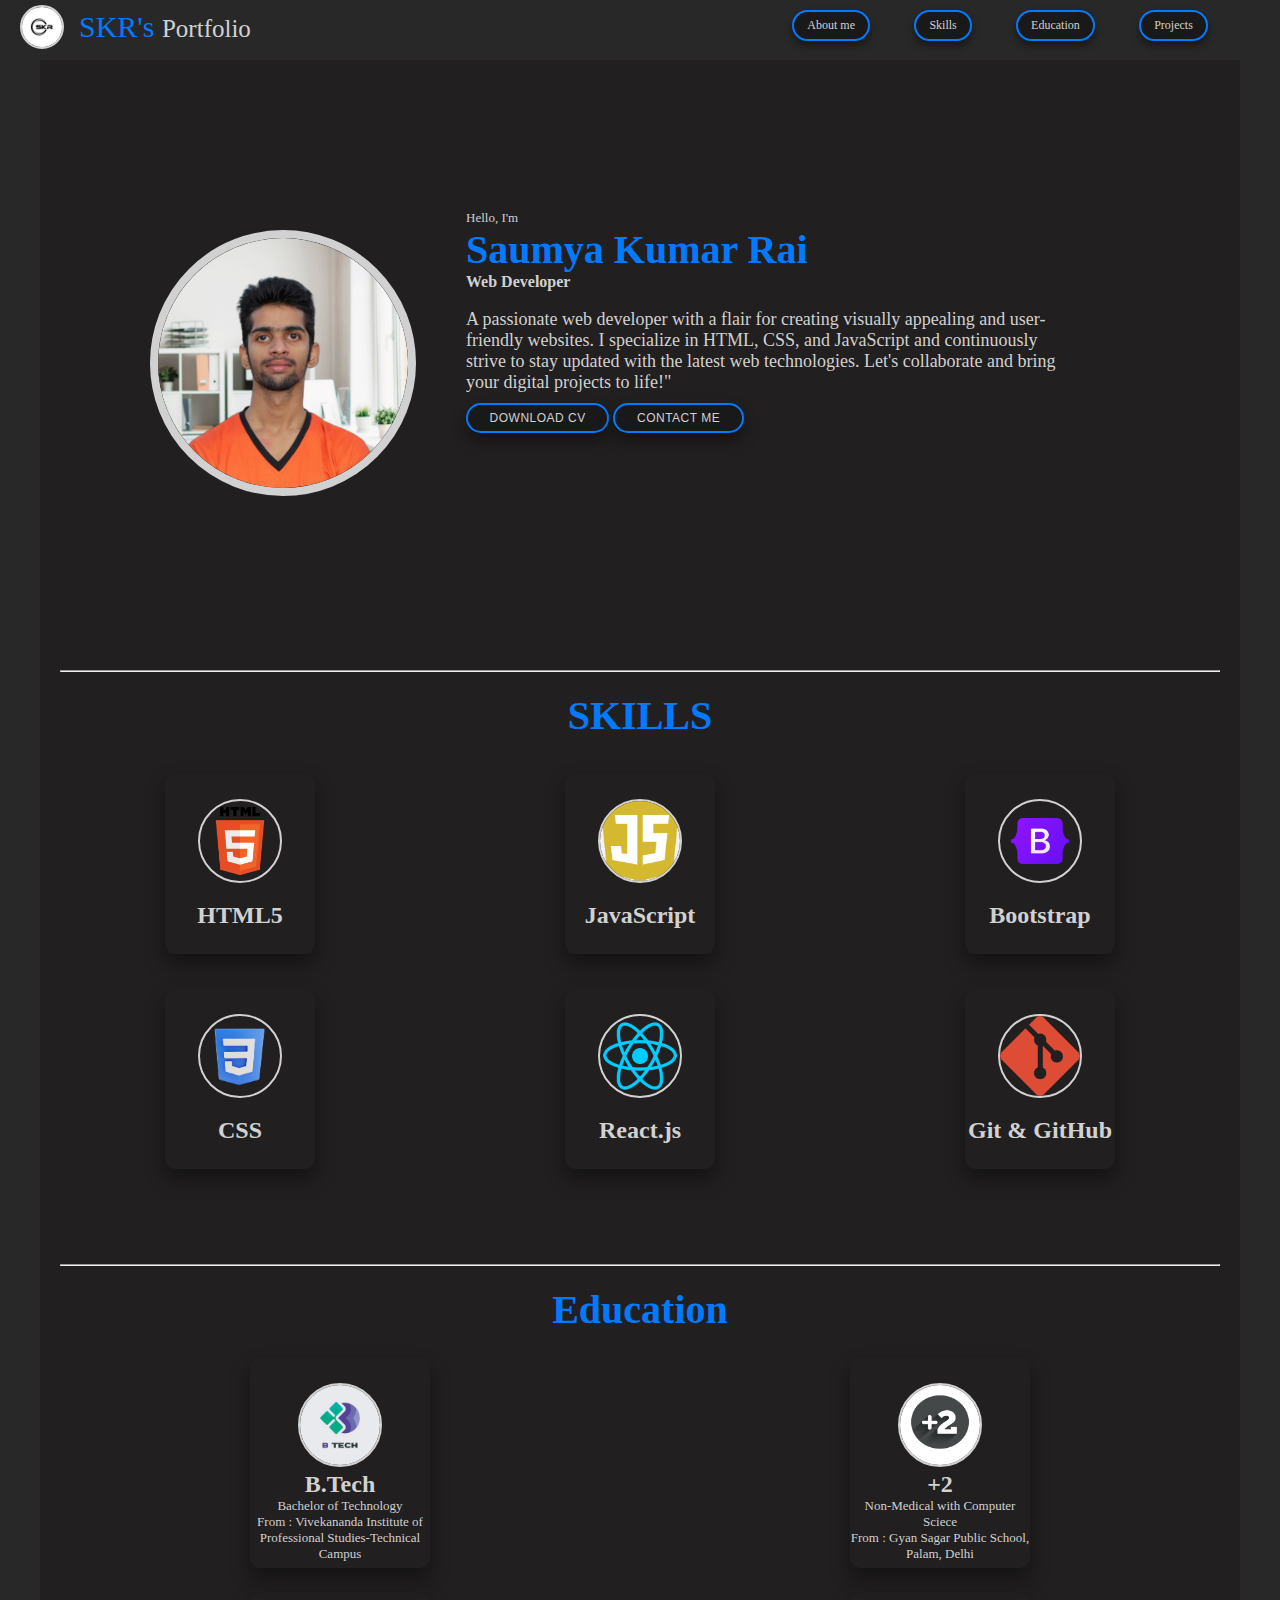
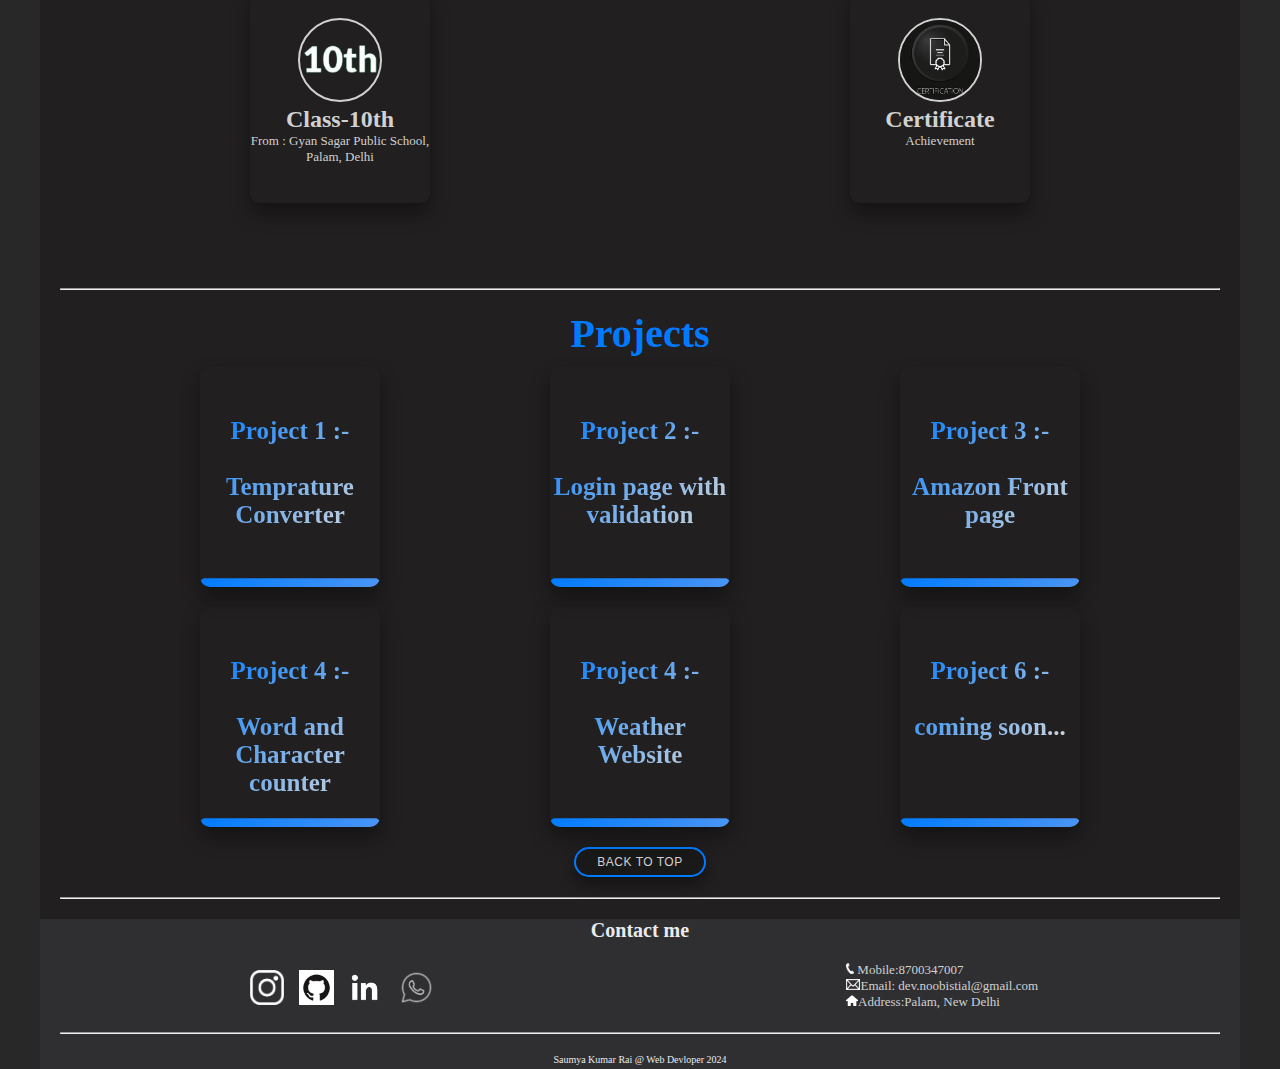
<file: index.html>
<!DOCTYPE html>
<html lang="en">

<meta http-equiv="content-type" content="text/html;charset=UTF-8" />
<head>
    
    <title>Saumya Kumar Rai Web developer</title>
    <link rel="stylesheet" href="style.css">
</head>

<body>
    <header>
        <nav>
            <div id="left">
                <img id="logo" src="logo_and_photo/logo.jpg">
                <p style="font-size:25px; margin:10px 15px"><span
                        style="font-size:30px;  color:#007bff ;">SKR's </span> Portfolio</p>
            </div>
            <div id="right">
                <ul>
                    <li><a href="#about">About me</a></li>
                    <li><a href="#skill">Skills</a></li>
                    <li><a href="#edu">Education</a></li>
                    <li><a href="#project">Projects</a></li>
                </ul>
            </div>

        </nav>
    </header>
    <section>
        <div id="aboutme" style="width: 50px;"></div>
        <hr id="about" style="margin: 0;height: 40px;border: none;">
        <section id="firstsection">
            <div id="about">
                <div id="pic">
                    <img id="profile" src="logo_and_photo/profile_photo.png">
                </div>
                <div id="info" style="margin: 0px 50px;">
                    <p>Hello, I'm</p>
                    <h1 style="color: #007bff; font-size: 40px;">Saumya Kumar Rai</h1>
                    <h4>Web Developer</h4><br>
                    <p style="font-size: large;"> A passionate web developer with a flair for creating visually
                        appealing
                        and user-friendly websites. I specialize in HTML, CSS, and JavaScript and continuously strive to
                        stay updated with the latest web technologies. Let's collaborate and bring your digital projects
                        to
                        life!"

                    </p>
                    <button><a href="document/SaumyaKumarRai_VIPS-TC.pdf" target="_blank">Download CV</a></button>
                    <button><a href="#contact">Contact me</a></button>
                </div>
        </section>
        <hr id="skill" style="margin: 0;height: 40px;border: none;">
        <hr>


        <section id="secondsection">
            <h1 style="text-align: center; font-size: 40px; color: #007bff;">SKILLS</h1>
            <div id="education">
                <div id="edubox1">
                    <div class="edudiv">
                        <img class="images" src="logo_and_photo/html.png">
                        <h2 class="eduhead">HTML5</h2>
                        <p></p>
                    </div>
                    <div class="edudiv">
                        <img class="images" src="logo_and_photo/css.png">
                        <h2 class="eduhead">CSS</h2>
                        <p></p>
                    </div>
                </div>
                <div id="edubox2">
                    <div class="edudiv">
                        <img class="images" src="logo_and_photo/js.png">
                        <h2 class="eduhead">JavaScript</h2>
                        <p></p>

                    </div>
                    <div class="edudiv">
                        <img class="images" src="logo_and_photo/react.png">
                        <h2 class="eduhead">React.js</h2>
                        <p></p>
                    </div>
                </div>
                <div id="edubox3">
                    <div class="edudiv">
                        <img class="images" src="logo_and_photo/bootstrap.png">
                        <h2 class="eduhead">Bootstrap</h2>
                        <p></p>

                    </div>
                    <div class="edudiv">
                        <img class="images" src="logo_and_photo/git.png">
                        <h2 class="eduhead">Git & GitHub</h2>
                        <p></p>
                    </div>
                </div>
        </section>
        <hr id="edu" style="margin: 0;height: 40px;border: none;">

        <hr>

        <section id="thirdsection">
            <h1 style="text-align: center; font-size: 40px; color: #007bff;">Education</h1>
            <div id="education">
                <div id="edubox1">
                    <div class="edudiv2">
                        <a href="https://www.ipuranklist.com/student/10617711621" target="_blank">
                        <img class="images" src="logo_and_photo/btech logo.jpg">
                        <h2 class="eduhead">B.Tech</h2>
                        <p>Bachelor of Technology<br>From : Vivekananda Institute of Professional Studies-Technical Campus</p>
                        </a>
                    </div> 
                    <div class="edudiv2">
                        <img class="images" src="logo_and_photo/10.png">
                        <h2 class="eduhead">Class-10th</h2>
                        <p>From : Gyan Sagar Public School, Palam, Delhi
                        </p>
                    </div>
                </div>
                <div id="edubox2">
                    <div class="edudiv2">
                        <img class="images" src="logo_and_photo/%2b2.png">
                        <h2 class="eduhead">+2</h2>
                        <p>Non-Medical with Computer Sciece <br>From : Gyan Sagar Public School, Palam, Delhi </p>
                    </div>
                    <div class="edudiv2">
                        <img class="images" src="logo_and_photo/certificate.jpg">
                        <h2 class="eduhead">Certificate</h2>
                        <p>Achievement</p>
                    </div>
                </div>
        </section>
        <hr id="project" style="margin: 0;height: 40px;border: none;">

        <hr>
        <section id="fourthsection">
            <center>
                <h1 style="text-align: center; font-size: 40px; color: #007bff;">Projects</h1>
            </center>
            <div id="projects">

                <div class="row1">
                    <div>
                        <div class="card-container">
                            <a href="Project/temp%20converter/index.html" target="_blank">
                                <div class="card">
                                    <div class="front-content">
                                        <p>Project 1 :-<br><br> Temprature Converter</p>
                                    </div>
                                    <div class="content">
                                        <p class="heading">Temprature Converter</p>
                                        <p>
                                            Its convert temprature unit from Celicius to Fahrenheit
                                        </p>
                                        <div>
                                            <button class="probtn"><a href="Project/temp%20converter/index.html">View</a></button>
                                        </div>
                                    </div>
                            </a>

                        </div>
                    </div>
                </div>
                <div>
                    <div class="card-container">
                        <a href="login%20page%20project/index.html" target="_blank">
                            <div class="card">
                                <div class="front-content">
                                    <p>Project 2 :-<br><br> Login page with validation</p>
                                </div>
                                <div class="content">
                                    <p class="heading">Login page with validation</p>
                                    <p>
                                        created a login page with client side validation
                                    </p>
                                    <div>
                                        <a href="temp%20converter/index.html"><button class="probtn">View</button></a>
                                    </div>
                                </div>

                            </div>
                        </a>
                    </div>
                </div>
                <div>
                    <div class="card-container">
                        <a href='Project/amazon/index.html'target="blank">
                            <div class="card">
                                <div class="front-content">
                                    <p>Project 3 :-<br><br> Amazon Front page</p>
                                </div>
                                <div class="content">
                                    <p class="heading">Amazon Front page</p>
                                    <p>
                                        created and designed amazon front page clone
                                    </p>
                                    <div>
                                        <button><a href="index.html">View</a></button>
                                    </div>
                                </div>

                            </div>
                        </a>
                    </div>
                </div>

            </div>
            <div class="row2">
                <div>
                    <div class="card-container">
                        <a href="Project/word%20character%20counter/index.html" target="_blank">
                            <div class="card">
                                <div class="front-content">
                                    <p>Project 4 :-<br><br> Word and Character counter
                                        </p>
                                </div>
                                <div class="content">
                                    <p class="heading"> Word and Character counter</p>
                                    <p>
                                        Basically its count numer of words and character entered in the text box
                                    </p>
                                    <div>
                                        <button class="probtn"><a href="index.html">View</a></button>
                                    </div>
                                </div>

                            </div>
                        </a>
                    </div>
                </div>
                <div>
                    <div class="card-container">
                        <a href="Project/weather%20website/index.html" target="_blank">
                            <div class="card">
                                <div class="front-content">
                                    <p>Project 4 :-<br><br> Weather Website</p>
                                </div>
                                <div class="content">
                                    <p class="heading">Weather Website</p>
                                    <p>
                                        created a weather forcasting website which fetch data from API and displays
                                        weather
                                        information also changes background image according to weather.
                                    </p>
                                    <div>
                                        <button class="probtn"><a href="index.html">View</a></button>
                                    </div>
                                </div>

                            </div>
                        </a>
                    </div>
                </div>
                <div>
                    <div class="card-container">
                        <div class="card">
                            <div class="front-content">
                                <p>Project 6 :-<br><br> coming soon...</p>
                            </div>
                            <div class="content">
                                <p class="heading">Work in progress</p>
                                <p>

                                </p>
                                <div>

                                </div>
                            </div>

                        </div>
                    </div>
                </div>

            </div>
            </div>
        </section>
        <div style=" display: flex; justify-content: center;">
            <button><a href="#top">BACK TO TOP</a></button>
        </div>
        <hr>
    </section>

</body>
<footer>

    <h1 style="text-align: center; font-size: 20px; color: #e9ebee; display: flex; justify-content: center;">Contact me
    </h1>

    <div id="contact">

        <div class="social">
            <a class="social-link1" href="https://www.instagram.com/noobistial?igsh=MTVmcW1pOWUxNjVuNw==">
                <img class="simg" src="logo_and_photo/instagram.png" style="color: white;height:35px">
            </a>
            <a class="social-link2" href="https://github.com/Noobistial-dev">
                <img class="simg " src="logo_and_photo/github.png" style="color: white;height:35px"> </a>
            <a class="social-link3" href="https://bit.ly/49GxWsF">
                <img class="simg" src="logo_and_photo/linkd.png" style="color: white;height:35px">
            </a>
            <a class="social-link4" href="https://wa.me/qr/XZ73V6RWRWN3H1">
                <img class="simg" src="logo_and_photo/whatsapp.png" style="color: white;height:35px">
            </a>
        </div>
        <div id="details" style="text-align: left;margin-top: 20px;">
            <div>
                <P><img style="height: 11px ;" src="logo_and_photo/phone.png"> Mobile:8700347007</P>
            </div>
            <div>
                <P><img style="height: 11px ;" src="logo_and_photo/mail.png">Email: dev.noobistial@gmail.com</P>
            </div>
            <div>
                <P><img style="height: 11px ;" src="logo_and_photo/home.png">Address:Palam, New Delhi</P>
            </div>
        </div>

    </div>

    <hr>
    <p style=" font-size: 10px; color: #e9ebee; display: flex; justify-content: center;">Saumya Kumar Rai @ Web Devloper 2024
    </p>

</footer>

</html>
</file>
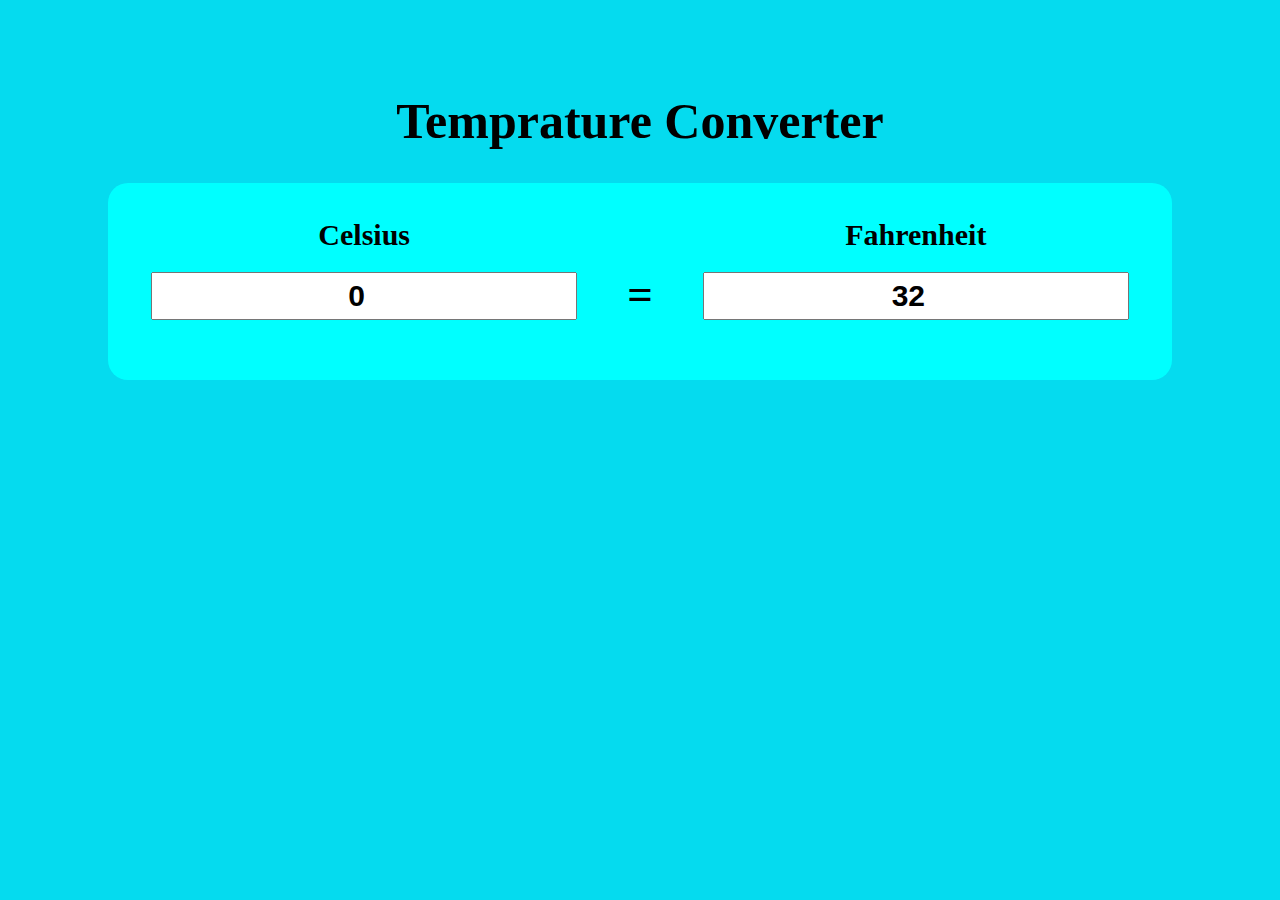
<file: Project/temp converter/index.html>
<!DOCTYPE html>
<html lang="en">
<meta http-equiv="content-type" content="text/html;charset=UTF-8" />
<head>
    <meta charset="UTF-8">
    <meta name="viewport" content="width=device-width, initial-scale=1.0">
    <title>temp converter</title>
    <script defer src="script.js"></script>
    <link rel="stylesheet" href="style.css" media="screen">
</head>
<body>
    <h1>Temprature Converter</h1>
    <div id="container">
        <div >
            <lable class="lab">Celsius</lable><br>
            <input type="number" value="0" id="cels" class="inp">

        </div>
        <p id="equal" class="inp"> = </p>
        <div >
            <lable class="lab">Fahrenheit</lable><br>
            <input type="number"  value="32" id="fah" class="inp">
        </div>


    </div>
</body>
</html>
</file>
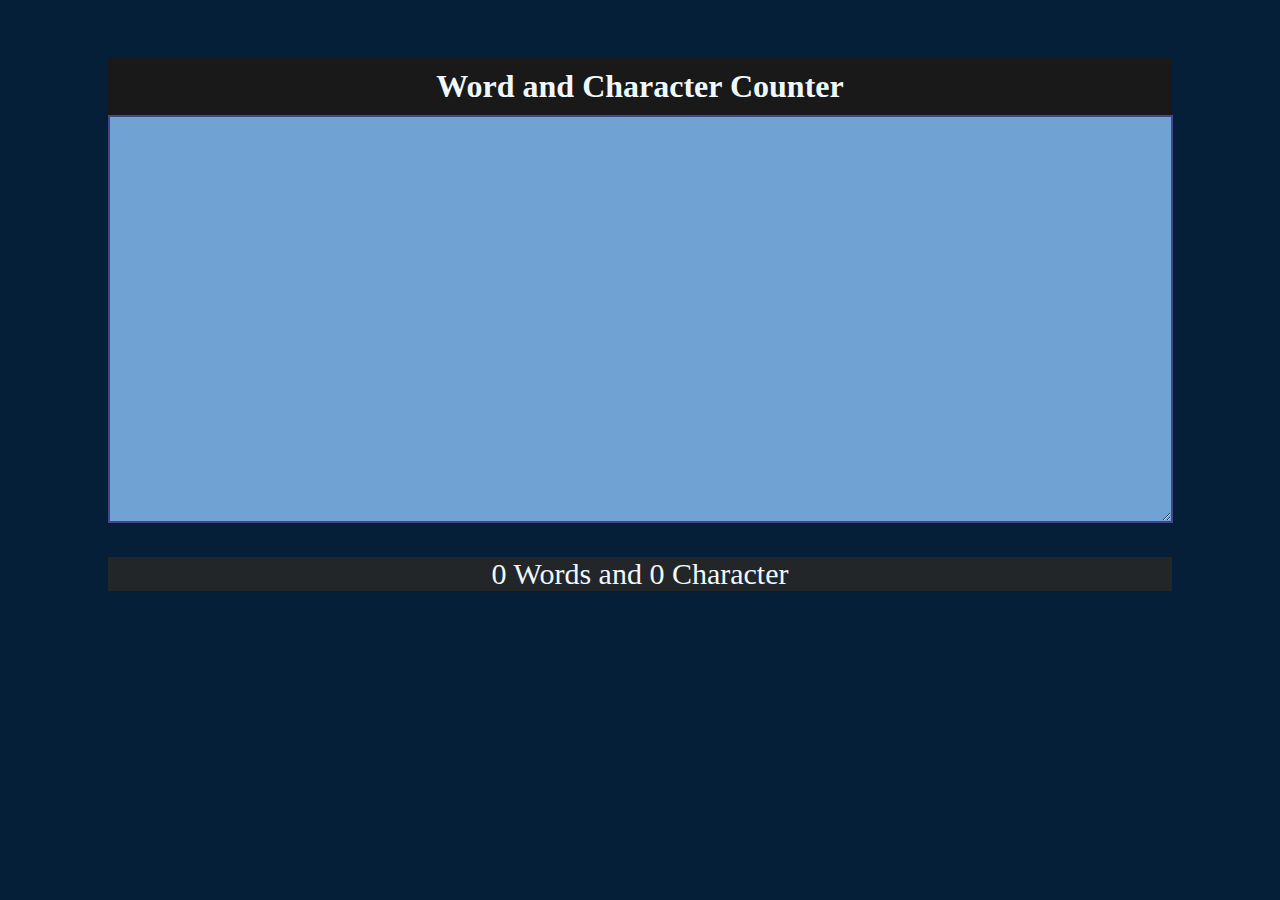
<file: Project/word character counter/index.html>
<!DOCTYPE html>
<html lang="en">

<!-- Mirrored from rohitgaur.netlify.app/word character counter/index.html by HTTrack Website Copier/3.x [XR&CO'2014], Sun, 25 Feb 2024 06:13:59 GMT -->
<!-- Added by HTTrack --><meta http-equiv="content-type" content="text/html;charset=UTF-8" /><!-- /Added by HTTrack -->
<head>
    <meta charset="UTF-8">
    <meta name="viewport" content="width=device-width, initial-scale=1.0">
    <title>word counter</title>
    <script defer  src="script.js"></script>
    <link rel="stylesheet" href="style.css">
</head>
<body>
    <h1>Word and Character Counter </h1>
    <textarea id="textbox" cols="30" rows="10"></textarea>
    <p>
        <span id="word"> 0 </span> Words and <span id="char">0</span> Character
    </p>

    
</body>

<!-- Mirrored from rohitgaur.netlify.app/word character counter/index.html by HTTrack Website Copier/3.x [XR&CO'2014], Sun, 25 Feb 2024 06:14:01 GMT -->
</html>
</file>
<file: style.css>
* {
    padding: 0;
    margin: 0;
    color: #d1d1d1;

}

a {
    text-decoration: none;
  }
  #firstsection {
    display: flex;
    flex-direction: column;
    align-items:center;
    padding: 0px;
    margin-top: 20px;
  }

body {
    background-color:  #211f1f;
    border: 40px solid #292828;
    border-bottom: 10px;
   

   
}

nav {


    background-color: #292828;
    display: flex;
    justify-content: space-between;
  position: fixed;
    top: 0;
    left: 0;
    width: 100%;
    height: 60px;
    z-index: 600;
}

.edudiv2{
    text-align: center;
    word-wrap: normal;
    
      width: 180px;
      height: 210px;
      position: relative;
      margin:25px;
  
      border-radius: 10px;
      box-shadow: 0 10px 20px rgba(0, 0, 0, .40);
      overflow: hidden;
    
    
}


#logo {
    width: 40px;
    height: 40px;
    border: 2px solid #D1D1D1;
    border-radius: 50%;
    margin-left: 20px;
    margin-top: 5px;
}

#profile {
    width: 250px;
    height: 250px;
    margin-top: 20px;
    border: 8px solid #D1D1D1;
    border-radius: 50%
}

#profile:hover {
    box-shadow: 0px 15px 20px #007bff;
    color: #fff;
    transform: translateY(-7px);

}
.probtn{
    box-shadow: 0px 15px 20px #007bff;
    color: #fff;
    transform: translateY(-7px);

}

    


#about {
    display: flex;
    justify-content: space-between;
    margin: 110px;

}

#left {
    display: flex;
    justify-content: left;
}

nav ul {
    display: flex;
    margin-right: 50px;
}

nav ul li {
    list-style: none;
    margin: 10px 22px;
    padding: 0.5em 1.1em;
    font-size: 12px;
    color: #000;
    background-color: #1a1919;
    border: 2px solid #007bff;
    border-radius: 45px;
    box-shadow: 0px 5px 8px rgba(0, 0, 0, 0.4);
    transition: all 0.3s ease 0s;
    cursor: pointer;
    outline: none;
    margin-top: 10px;
}

li:hover {
    background-color: #007bff;
    box-shadow: 0px 10px 15px #007bff;
    color: #fff;
    transform: translateY(-4px);

}

button {
    padding: 0.5em 1.8em;
    font-size: 12px;
    text-transform: uppercase;
    letter-spacing: 0.5px;
    font-weight: 100;
    color: #000;
    background-color: #1a1919;
    border: 2px solid #007bff;
    border-radius: 45px;
    box-shadow: 0px 8px 15px rgba(0, 0, 0, 0.4);
    transition: all 0.3s ease 0s;
    cursor: pointer;
    outline: none;
    margin-top: 10px;
}

button:hover {
    background-color: #007bff;
    box-shadow: 0px 15px 20px #007bff;
    color: #fff;
    transform: translateY(-7px);
}

button:active {
    transform: translateY(-1px);
}

hr {
    margin: 20px 20px;
    
}

#education {
    display: flex;
    justify-content: space-around;
}

.images {
    margin-top: 25px;
    height: 80px;
    width: 80px;
    border: 2px solid #d1d1d1;
    border-radius: 50%;

}
.images:hover {
    box-shadow: 0px 15px 20px #007bff;
    color: #fff;
    transform: translateY(-7px);

}

.edudiv {

    text-align: center;
    word-wrap: normal;
    margin-bottom: 35px;
    width: 150px;
      height: 180px;
      position: relative;
      margin:35px;
  
      border-radius: 10px;
      box-shadow: 0 10px 20px rgba(0, 0, 0, 0.4);
      overflow: hidden;


}

.edudiv h2 {
    margin-top: 15px;
}
p{
  font-size: small;
}
.row1{
  display:flex;
  justify-content: space-evenly;
  
  
}
.row2{
  display:flex;
  justify-content:space-evenly;
  
}

.card-container {
    width: 180px;
    height: 220px;
    position: relative;
    margin:10px;

    border-radius: 10px;
    box-shadow: 0 10px 20px rgba(0, 0, 0, 0.4);
    overflow: hidden;
  }
  
  .card {
    width: 100%;
    height: 100%;
    border-radius: inherit;
    

  }
  
  .card .front-content {
    width: 100%;
    height: 100%;
    text-align: center;
    margin-top: 50px;
    transition: all 0.6s cubic-bezier(0.23, 1, 0.320, 1)
  }
  
  .card .front-content p {
    font-size: 25px;
    font-weight: 700;
    display: flex;
    justify-content: center;
    opacity: 1;
    
    background: linear-gradient(-45deg, #dadada 0%, #007bff 100% );
    background-clip: text;
    -webkit-background-clip: text;
    -webkit-text-fill-color: transparent;
    transition: all 0.6s cubic-bezier(0.23, 1, 0.320, 1)
  }
  
  .card .content {
    position: absolute;
    top: 0;
    left: 0;
    width: 100%;
    height: 100%;
    display: flex;
    flex-direction: column;
    align-items: center;
    justify-content: center;
    text-align: center;
    gap: 10px;
    background: linear-gradient(-45deg, #a1b3e9 0%, #007bff 100%  );
    color: #0b0b0b;
    padding: 0px;
    line-height: 1.5;
    border-radius: 5px;
    pointer-events: none;
    transform: translateY(96%);
    transition: all 0.6s cubic-bezier(0.23, 1, 0.320, 1);
  }
  
  .card .content .heading {
    font-size: 20px;
    font-weight: 700;
  }

  .card:hover .content {
    transform: translateY(0);
  }
  
  .card:hover .front-content {
    transform: translateY(-30%);
  }
  
  .card:hover .front-content p {
    opacity: 0;
  }
  footer{
    height: 150px;
    background-color:#2f2f31 ;
   
  }
  
  #contact{
    display:flex;
    justify-content: space-around;
    text-align: center;
    


  }
  
  .social {
    display: flex;
    margin-top: 20px;
    height: 50px;
    width: 200px;
  }
  .social .social-link1,.social .social-link2,.social .social-link3,.social .social-link4 {
    position: relative;
    display: flex;
    align-items: center;
    justify-content: center;
    width:25%;
    text-decoration: none;
    transition: 0.25s;
    border-radius: 25px;
    cursor:pointer;
    

    
  }
  .social .social-link1:hover {
    background: linear-gradient(25deg, #f09433 0%,#e6683c 25%,#dc2743 50%,#cc2366 75%,#bc1888 100%);
    animation: bounce 0.4s linear;
   

  }
  
  .social .social-link2:hover {
    background-color: #732a72;
    animation: bounce 0.4s linear;
  }
  
  .social .social-link3:hover {
    background-color: #5865f2;
    animation: bounce 0.4s linear;
  }
  
  .social .social-link4:hover {
    background-color: #12a50b;
    animation: bounce 0.4s linear;
  }
   
  @keyframes bounce{
    40% {
      transform: scale(1.4);
    }
  
    60% {
      transform: scale(0.8);
    }
  
    80% {
      transform: scale(1.2);
    }
  
    100% {
      transform: scale(1);
    }
  }
</file>
<file: Project/temp converter/style.css>
body{
    padding:50px 100px;
    background-color: rgb(5, 219, 239);
}
h1{
    font-size: 50px;
    font-weight: bold;
    text-align: center;
    color: black;

}
#container{
    text-align: center;
    display: flex;
    justify-content: center;
    padding: 35px;
    background-color: aqua;
    border-radius: 20px;
    
}
.lab{
    font-size: 30px;
    font-weight: bold;

}
#equal{
    font-size: 45px;
    margin-top: 45px;
}
.inp{
    padding: 5px 10px;
    margin: 20px;
    font-size: 30px;
    font-weight: bold;
    text-align: center;
}
</file>
<file: Project/word character counter/style.css>
h1{
    text-align: center;
    background-color: #1a1919;
    color: aliceblue;
    text-decoration:solid;
    padding: 10px;
    margin: 0px;
}
body{
    padding: 50px 100px;
    background-color: #051f38;
}
textarea{
    width: 99.3%;
    border: 2px solid rgb(69, 69, 138);
    height: 400px;
    background-color: #70a2d4;
    font-size: 20px;
    color: white;
}
p{
    text-align: center;
    background-color: #232629;
    font-size: 30px;
    color: aliceblue;
}
</file>
